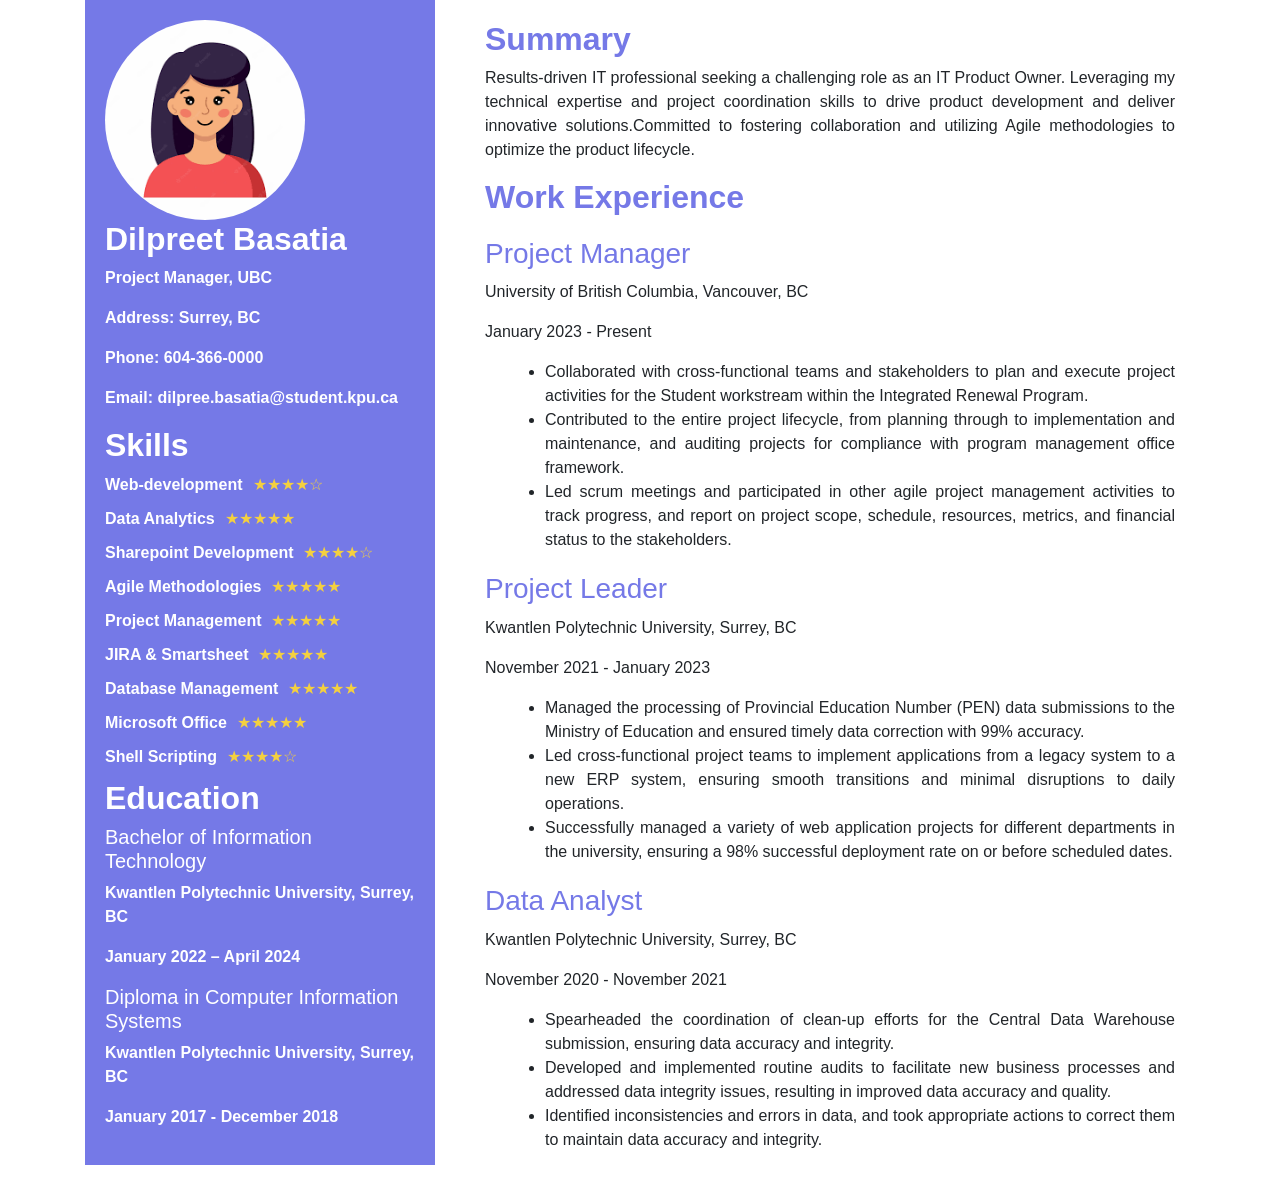
<file: index.html>
<!DOCTYPE html>
<html lang="en">
<head>
  <meta charset="UTF-8">
  <meta name="viewport" content="width=device-width, initial-scale=1.0">
  <link rel="stylesheet" href="style.css">
  <link rel="stylesheet" href="https://stackpath.bootstrapcdn.com/bootstrap/4.5.2/css/bootstrap.min.css">
  <title>Resume</title>
</head>
<body>
  <div class="container">
    <div class="row">
      <div class="col-md-4">
        <div class="left-column">
          <div class="profile">
            <img src="pic.jpg" alt="Profile Picture" class="img-fluid">
          </div>
          <div class="personal-details">
            <h2>Dilpreet Basatia</h2>
            <p>Project Manager, UBC</p>
            <p>Address: Surrey, BC</p>
            <p>Phone: 604-366-0000</p>
            <p>Email: dilpree.basatia@student.kpu.ca</p>
          </div>


          <div class="skills">
            <h2>Skills</h2>
            <ul>
              <li>
                <span class="skill-name">Web-development</span>
                <span class="skill-rating">★★★★☆</span>
              </li>
              <li>
                <span class="skill-name">Data Analytics</span>
                <span class="skill-rating">★★★★★</span>
              </li>
              <li>
                <span class="skill-name">Sharepoint Development</span>
                <span class="skill-rating">★★★★☆</span>
              </li>
              <li>
                <span class="skill-name">Agile Methodologies</span>
                <span class="skill-rating">★★★★★</span>
              </li>
<li>
                <span class="skill-name">Project Management</span>
                <span class="skill-rating">★★★★★</span>
              </li>
<li>
                <span class="skill-name">JIRA & Smartsheet</span>
                <span class="skill-rating">★★★★★</span>
              </li>
<li>
                <span class="skill-name">Database Management</span>
                <span class="skill-rating">★★★★★</span>
              </li>
<li>
                <span class="skill-name">Microsoft Office</span>
                <span class="skill-rating">★★★★★</span>
              </li>
              <li>
                <span class="skill-name">Shell Scripting</span>
                <span class="skill-rating">★★★★☆</span>
              </li>
            </ul>
          </div>
          <div class="education">

           <h2>Education</h2>
   <h5>Bachelor of Information Technology</h5>
            <p>Kwantlen Polytechnic University, Surrey, BC</p>
            <p>January 2022 – April 2024</p>
           <h5>Diploma in Computer Information Systems</h5>
            <p>Kwantlen Polytechnic University, Surrey, BC</p>
            <p>January 2017 - December 2018</p>

          </div>
        </div>
      </div>
      <div class="col-md-8">
        <div class="right-column">
 <div class="summary">
      <h2>Summary</h2>
      <p>
        Results-driven IT professional seeking a challenging role as an IT Product Owner. 
        Leveraging my technical expertise and project coordination skills to drive product 
        development and deliver innovative solutions.Committed to fostering collaboration and utilizing Agile methodologies to optimize the product lifecycle.
      </p>
      </div>
          <div class="work-experience">
            <h2>Work Experience</h2>
            <h3>Project Manager</h3>
            <p>University of British Columbia, Vancouver, BC</p>
            <p>January 2023 - Present</p>
            <ul>
              <li>Collaborated with cross-functional teams and stakeholders to plan and execute project activities for the Student workstream within the Integrated Renewal Program.</li>
        <li>Contributed to the entire project lifecycle, from planning through to implementation and maintenance, and auditing projects for compliance with program management office framework.</li>
        <li>Led scrum meetings and participated in other agile project management activities to track progress, and report on project scope, schedule, resources, metrics, and financial status to the stakeholders.</li>
            </ul>
            <h3>Project Leader</h3>
            <p>Kwantlen Polytechnic University, Surrey, BC</p>
            <p>November 2021 - January 2023</p>
            <ul>
              <li>Managed the processing of Provincial Education Number (PEN) data submissions to the Ministry of Education and ensured timely data correction with 99% accuracy.</li>
        <li>Led cross-functional project teams to implement applications from a legacy system to a new ERP system, ensuring smooth transitions and minimal disruptions to daily operations.</li>
        <li>Successfully managed a variety of web application projects for different departments in the university, ensuring a 98% successful deployment rate on or before scheduled dates.</li>
            </ul>
          <h3>Data Analyst</h3>
            <p>Kwantlen Polytechnic University, Surrey, BC</p>
            <p>November 2020 - November 2021</p>
            <ul>
             <li>Spearheaded the coordination of clean-up efforts for the Central Data Warehouse submission, ensuring data accuracy and integrity.</li>
        <li>Developed and implemented routine audits to facilitate new business processes and addressed data integrity issues, resulting in improved data accuracy and quality.</li>
        <li>Identified inconsistencies and errors in data, and took appropriate actions to correct them to maintain data accuracy and integrity.</li>
            </ul>
          </div>
        </div>
      </div>
    </div>
  </div>

  <script src="https://stackpath.bootstrapcdn.com/bootstrap/4.5.2/js/bootstrap.min.js"></script>
</body>
</html>
</file>
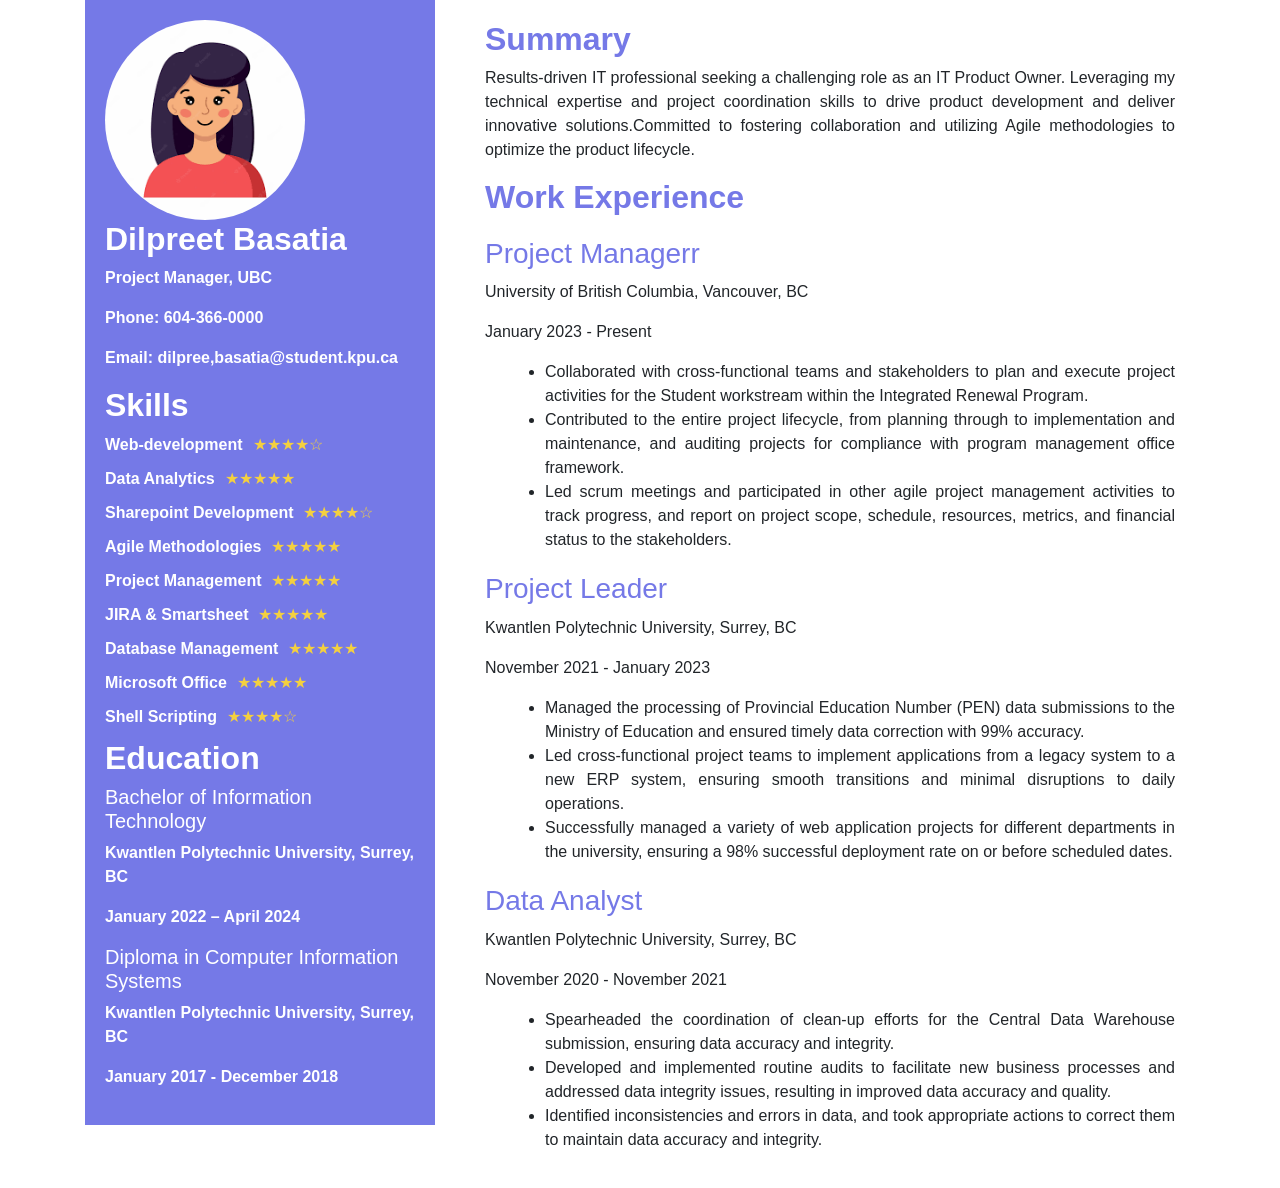
<file: resume.html>
<!DOCTYPE html>
<html lang="en">
<head>
  <meta charset="UTF-8">
  <meta name="viewport" content="width=device-width, initial-scale=1.0">
  <link rel="stylesheet" href="style.css">
  <link rel="stylesheet" href="https://stackpath.bootstrapcdn.com/bootstrap/4.5.2/css/bootstrap.min.css">
  <title>Resume</title>
</head>
<body>
  <div class="container">
    <div class="row">
      <div class="col-md-4">
        <div class="left-column">
          <div class="profile">
            <img src="pic.jpg" alt="Profile Picture" class="img-fluid">
          </div>
          <div class="personal-details">
            <h2>Dilpreet Basatia</h2>
            <p>Project Manager, UBC</p>
            <p>Phone: 604-366-0000</p>
            <p>Email: dilpree,basatia@student.kpu.ca</p>
          </div>


          <div class="skills">
            <h2>Skills</h2>
            <ul>
              <li>
                <span class="skill-name">Web-development</span>
                <span class="skill-rating">★★★★☆</span>
              </li>
              <li>
                <span class="skill-name">Data Analytics</span>
                <span class="skill-rating">★★★★★</span>
              </li>
              <li>
                <span class="skill-name">Sharepoint Development</span>
                <span class="skill-rating">★★★★☆</span>
              </li>
              <li>
                <span class="skill-name">Agile Methodologies</span>
                <span class="skill-rating">★★★★★</span>
              </li>
<li>
                <span class="skill-name">Project Management</span>
                <span class="skill-rating">★★★★★</span>
              </li>
<li>
                <span class="skill-name">JIRA & Smartsheet</span>
                <span class="skill-rating">★★★★★</span>
              </li>
<li>
                <span class="skill-name">Database Management</span>
                <span class="skill-rating">★★★★★</span>
              </li>
<li>
                <span class="skill-name">Microsoft Office</span>
                <span class="skill-rating">★★★★★</span>
              </li>
              <li>
                <span class="skill-name">Shell Scripting</span>
                <span class="skill-rating">★★★★☆</span>
              </li>
            </ul>
          </div>
          <div class="education">

           <h2>Education</h2>
   <h5>Bachelor of Information Technology</h5>
            <p>Kwantlen Polytechnic University, Surrey, BC</p>
            <p>January 2022 – April 2024</p>
           <h5>Diploma in Computer Information Systems</h5>
            <p>Kwantlen Polytechnic University, Surrey, BC</p>
            <p>January 2017 - December 2018</p>

          </div>
        </div>
      </div>
      <div class="col-md-8">
        <div class="right-column">
 <div class="summary">
      <h2>Summary</h2>
      <p>
        Results-driven IT professional seeking a challenging role as an IT Product Owner. 
        Leveraging my technical expertise and project coordination skills to drive product 
        development and deliver innovative solutions.Committed to fostering collaboration and utilizing Agile methodologies to optimize the product lifecycle.
      </p>
      </div>
          <div class="work-experience">
            <h2>Work Experience</h2>
            <h3>Project Managerr</h3>
            <p>University of British Columbia, Vancouver, BC</p>
            <p>January 2023 - Present</p>
            <ul>
              <li>Collaborated with cross-functional teams and stakeholders to plan and execute project activities for the Student workstream within the Integrated Renewal Program.</li>
        <li>Contributed to the entire project lifecycle, from planning through to implementation and maintenance, and auditing projects for compliance with program management office framework.</li>
        <li>Led scrum meetings and participated in other agile project management activities to track progress, and report on project scope, schedule, resources, metrics, and financial status to the stakeholders.</li>
            </ul>
            <h3>Project Leader</h3>
            <p>Kwantlen Polytechnic University, Surrey, BC</p>
            <p>November 2021 - January 2023</p>
            <ul>
              <li>Managed the processing of Provincial Education Number (PEN) data submissions to the Ministry of Education and ensured timely data correction with 99% accuracy.</li>
        <li>Led cross-functional project teams to implement applications from a legacy system to a new ERP system, ensuring smooth transitions and minimal disruptions to daily operations.</li>
        <li>Successfully managed a variety of web application projects for different departments in the university, ensuring a 98% successful deployment rate on or before scheduled dates.</li>
            </ul>
          <h3>Data Analyst</h3>
            <p>Kwantlen Polytechnic University, Surrey, BC</p>
            <p>November 2020 - November 2021</p>
            <ul>
             <li>Spearheaded the coordination of clean-up efforts for the Central Data Warehouse submission, ensuring data accuracy and integrity.</li>
        <li>Developed and implemented routine audits to facilitate new business processes and addressed data integrity issues, resulting in improved data accuracy and quality.</li>
        <li>Identified inconsistencies and errors in data, and took appropriate actions to correct them to maintain data accuracy and integrity.</li>
            </ul>
          </div>
        </div>
      </div>
    </div>
  </div>

  <script src="https://stackpath.bootstrapcdn.com/bootstrap/4.5.2/js/bootstrap.min.js"></script>
</body>
</html>
</file>
<file: style.css>
.left-column {
  background-color: #7579e7;
  padding: 20px;
}

.right-column {
  background-color: #ffffff;
  padding: 20px;
}

.profile img {
  width: 100%;
  max-width: 200px;
  border-radius: 50%;
}

.personal-details h2 {
  color: #ffffff;
  font-weight: bold;
}

.personal-details {
  color: #ffffff;
  font-weight: bold;
}


.summary h2 {
  color: #7579e7;
  font-weight: bold;
}


.summary {
  
 text-align: justify;
}


.skills h2 {
  color: #ffffff;
  font-weight: bold;
}

.skills ul {
  list-style: none;
  padding: 0;
  margin: 0;
}

.skills li {
  display: flex;
  align-items: center;
  margin-bottom: 10px;
}

.skill-name {
  color: #ffffff;
  font-weight: bold;
}

.skill-rating {
  color: #f4d03f;
  margin-left: 10px;
}

.education h2 {
  color: #ffffff;
  font-weight: bold;
}

.education {
  color: #ffffff;
  font-weight: bold;
}

.work-experience h2 {
  color: #7579e7;
  font-weight: bold;
}

.work-experience h3 {
  color: #7579e7;
  margin-top: 20px;
  margin-bottom: 10px;
}

.work-experience ul {
  list-style-type: disc;
 text-align: justify;
  margin-left: 20px;
}
</file>
